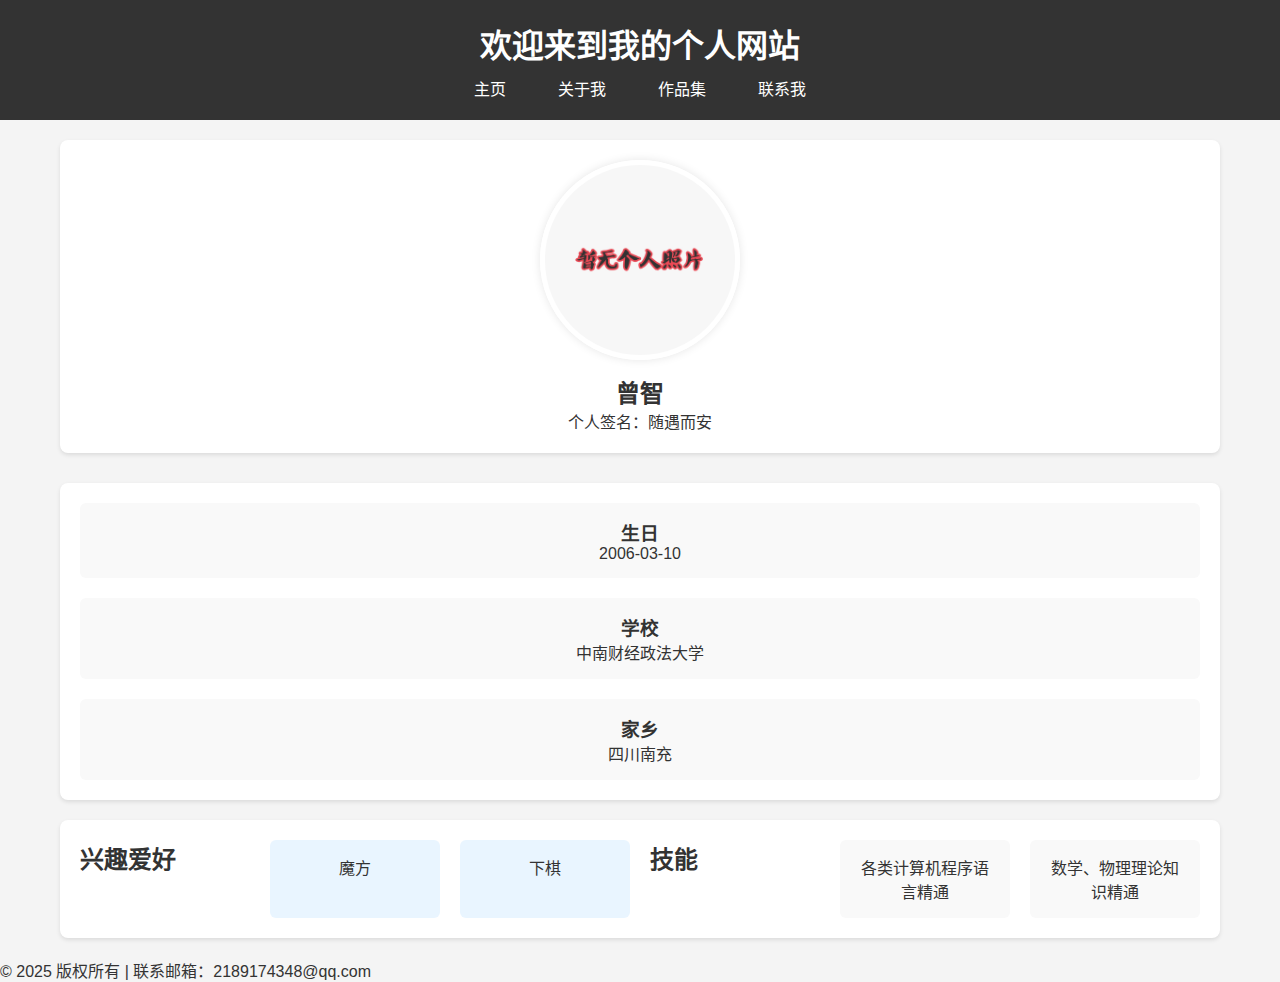
<file: index.html>
<!DOCTYPE html>
<html lang="zh-CN">
<head>
    <meta charset="UTF-8">
    <meta name="viewport" content="width=device-width, initial-scale=1.0">
    <title>我的个人网站</title>
    <link rel="stylesheet" href="css/style.css">
</head>
<body>
    <!-- 网站头部包含导航栏 -->
    <header>
        <h1>欢迎来到我的个人网站</h1>
        <nav>
            <ul>
                <!-- 使用Flexbox实现水平导航菜单 -->
                <li><a href="index.html">主页</a></li>
                <li><a href="about.html">关于我</a></li>
                <li><a href="portfolio.html">作品集</a></li>
                <li><a href="contact.html">联系我</a></li>
            </ul>
        </nav>
    </header>

    <main>
        <!-- 个人资料卡片 -->
        <section class="profile-card">
            <img src="images/profile.jpg" alt="我的照片" class="profile-img">
            <h2>曾智</h2>
            <p>个人签名：随遇而安</p>
        </section>

        <!-- 基本信息网格布局 -->
        <section class="basic-info">
            <div class="info-item">
                <h3>生日</h3>
                <p>2006-03-10</p>
            </div>
            <div class="info-item">
                <h3>学校</h3>
                <p>中南财经政法大学</p>
            </div>
            <div class="info-item">
                <h3>家乡</h3>
                <p>四川南充</p>
            </div>
        </section>

        <!-- 兴趣爱好与技能网格布局 -->
        <section class="hobbies-skills">
            <h2>兴趣爱好</h2>
            <div class="hobby-item">
                <p>魔方</p>
            </div>
            <div class="hobby-item">
                <p>下棋</p>
            </div>

            <h2>技能</h2>
            <div class="skill-item">
                <p>各类计算机程序语言精通</p>
            </div>
            <div class="skill-item">
                <p>数学、物理理论知识精通</p>
            </div>
        </section>
    </main>

    <!-- 固定定位页脚 -->
    <footer>
        <p>&copy; 2025 版权所有 | 联系邮箱：2189174348@qq.com</p>
    </footer>
</body>
</html>
</file>
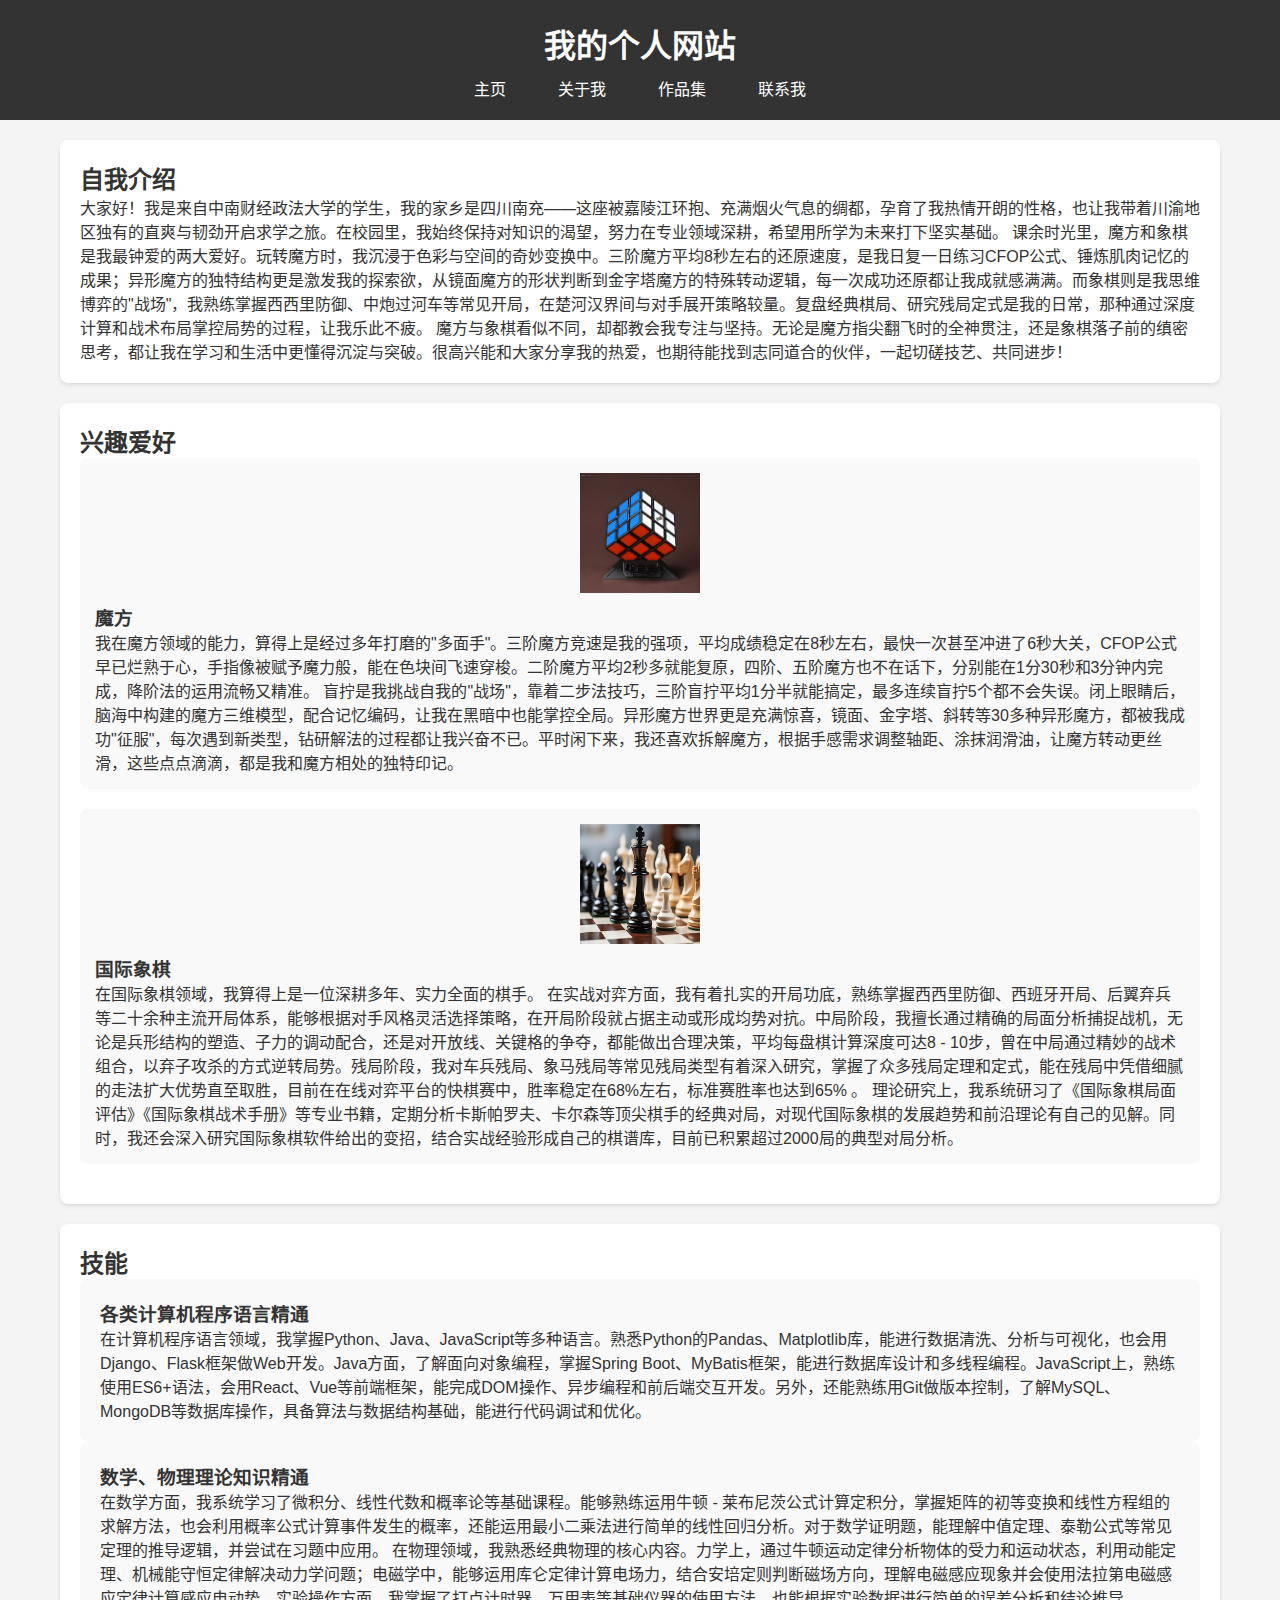
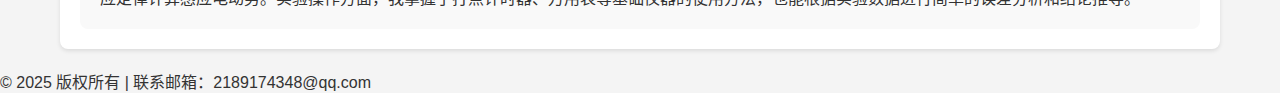
<file: about.html>
<!DOCTYPE html>
<html lang="zh-CN">
<head>
    <meta charset="UTF-8">
    <meta name="viewport" content="width=device-width, initial-scale=1.0">
    <title>关于我</title>
    <link rel="stylesheet" href="css/style.css">
</head>
<body>
    <header>
        <h1>我的个人网站</h1>
        <nav>
            <ul>
                <li><a href="index.html">主页</a></li>
                <li><a href="about.html">关于我</a></li>
                <li><a href="portfolio.html">作品集</a></li>
                <li><a href="contact.html">联系我</a></li>
            </ul>
        </nav>
    </header>

    <main>
        <!-- 自我介绍部分 -->
        <section class="intro">
            <h2>自我介绍</h2>
            <p>大家好！我是来自中南财经政法大学的学生，我的家乡是四川南充——这座被嘉陵江环抱、充满烟火气息的绸都，孕育了我热情开朗的性格，也让我带着川渝地区独有的直爽与韧劲开启求学之旅。在校园里，我始终保持对知识的渴望，努力在专业领域深耕，希望用所学为未来打下坚实基础。
 
                课余时光里，魔方和象棋是我最钟爱的两大爱好。玩转魔方时，我沉浸于色彩与空间的奇妙变换中。三阶魔方平均8秒左右的还原速度，是我日复一日练习CFOP公式、锤炼肌肉记忆的成果；异形魔方的独特结构更是激发我的探索欲，从镜面魔方的形状判断到金字塔魔方的特殊转动逻辑，每一次成功还原都让我成就感满满。而象棋则是我思维博弈的"战场"，我熟练掌握西西里防御、中炮过河车等常见开局，在楚河汉界间与对手展开策略较量。复盘经典棋局、研究残局定式是我的日常，那种通过深度计算和战术布局掌控局势的过程，让我乐此不疲。
                 
                魔方与象棋看似不同，却都教会我专注与坚持。无论是魔方指尖翻飞时的全神贯注，还是象棋落子前的缜密思考，都让我在学习和生活中更懂得沉淀与突破。很高兴能和大家分享我的热爱，也期待能找到志同道合的伙伴，一起切磋技艺、共同进步！</p>
        </section>

        <!-- 兴趣爱好详情 -->
        <section class="hobbies-detail">
            <h2>兴趣爱好</h2>
            <div class="hobby-card">
                <img src="images/hobby1.jpg" alt="魔方" class="hobby-img" 
                     width="120" height="120">
                <div class="hobby-info">
                    <h3>魔方</h3>
                    <p>我在魔方领域的能力，算得上是经过多年打磨的"多面手"。三阶魔方竞速是我的强项，平均成绩稳定在8秒左右，最快一次甚至冲进了6秒大关，CFOP公式早已烂熟于心，手指像被赋予魔力般，能在色块间飞速穿梭。二阶魔方平均2秒多就能复原，四阶、五阶魔方也不在话下，分别能在1分30秒和3分钟内完成，降阶法的运用流畅又精准。 
                        盲拧是我挑战自我的"战场"，靠着二步法技巧，三阶盲拧平均1分半就能搞定，最多连续盲拧5个都不会失误。闭上眼睛后，脑海中构建的魔方三维模型，配合记忆编码，让我在黑暗中也能掌控全局。异形魔方世界更是充满惊喜，镜面、金字塔、斜转等30多种异形魔方，都被我成功"征服"，每次遇到新类型，钻研解法的过程都让我兴奋不已。平时闲下来，我还喜欢拆解魔方，根据手感需求调整轴距、涂抹润滑油，让魔方转动更丝滑，这些点点滴滴，都是我和魔方相处的独特印记。</p>
                </div>
            </div>
            <div class="hobby-card">
                <img src="images/hobby2.jpg" alt="国际象棋" class="hobby-img" 
                     width="120" height="120">
                <div class="hobby-info">
                    <h3>国际象棋</h3>
                    <p>在国际象棋领域，我算得上是一位深耕多年、实力全面的棋手。
                        在实战对弈方面，我有着扎实的开局功底，熟练掌握西西里防御、西班牙开局、后翼弃兵等二十余种主流开局体系，能够根据对手风格灵活选择策略，在开局阶段就占据主动或形成均势对抗。中局阶段，我擅长通过精确的局面分析捕捉战机，无论是兵形结构的塑造、子力的调动配合，还是对开放线、关键格的争夺，都能做出合理决策，平均每盘棋计算深度可达8 - 10步，曾在中局通过精妙的战术组合，以弃子攻杀的方式逆转局势。残局阶段，我对车兵残局、象马残局等常见残局类型有着深入研究，掌握了众多残局定理和定式，能在残局中凭借细腻的走法扩大优势直至取胜，目前在在线对弈平台的快棋赛中，胜率稳定在68%左右，标准赛胜率也达到65% 。
                         
                        理论研究上，我系统研习了《国际象棋局面评估》《国际象棋战术手册》等专业书籍，定期分析卡斯帕罗夫、卡尔森等顶尖棋手的经典对局，对现代国际象棋的发展趋势和前沿理论有自己的见解。同时，我还会深入研究国际象棋软件给出的变招，结合实战经验形成自己的棋谱库，目前已积累超过2000局的典型对局分析。</p>
                </div>
            </div>
        </section>

        <!-- 技能详情 -->
        <section class="skills-detail">
            <h2>技能</h2>
            <div class="skill-card">
                <div class="skill-info">
                    <h3>各类计算机程序语言精通</h3>
                    <p>在计算机程序语言领域，我掌握Python、Java、JavaScript等多种语言。熟悉Python的Pandas、Matplotlib库，能进行数据清洗、分析与可视化，也会用Django、Flask框架做Web开发。Java方面，了解面向对象编程，掌握Spring Boot、MyBatis框架，能进行数据库设计和多线程编程。JavaScript上，熟练使用ES6+语法，会用React、Vue等前端框架，能完成DOM操作、异步编程和前后端交互开发。另外，还能熟练用Git做版本控制，了解MySQL、MongoDB等数据库操作，具备算法与数据结构基础，能进行代码调试和优化。</p>
                </div>
            </div>
            <div class="skill-card">
                <div class="skill-info">
                    <h3>数学、物理理论知识精通</h3>
                    <p>在数学方面，我系统学习了微积分、线性代数和概率论等基础课程。能够熟练运用牛顿 - 莱布尼茨公式计算定积分，掌握矩阵的初等变换和线性方程组的求解方法，也会利用概率公式计算事件发生的概率，还能运用最小二乘法进行简单的线性回归分析。对于数学证明题，能理解中值定理、泰勒公式等常见定理的推导逻辑，并尝试在习题中应用。
 
                        在物理领域，我熟悉经典物理的核心内容。力学上，通过牛顿运动定律分析物体的受力和运动状态，利用动能定理、机械能守恒定律解决动力学问题；电磁学中，能够运用库仑定律计算电场力，结合安培定则判断磁场方向，理解电磁感应现象并会使用法拉第电磁感应定律计算感应电动势。实验操作方面，我掌握了打点计时器、万用表等基础仪器的使用方法，也能根据实验数据进行简单的误差分析和结论推导。</p>
                </div>
            </div>
        </section>
    </main>

    <footer>
        <p>&copy; 2025 版权所有 | 联系邮箱：2189174348@qq.com</p>
    </footer>
</body>
</html>
</file>
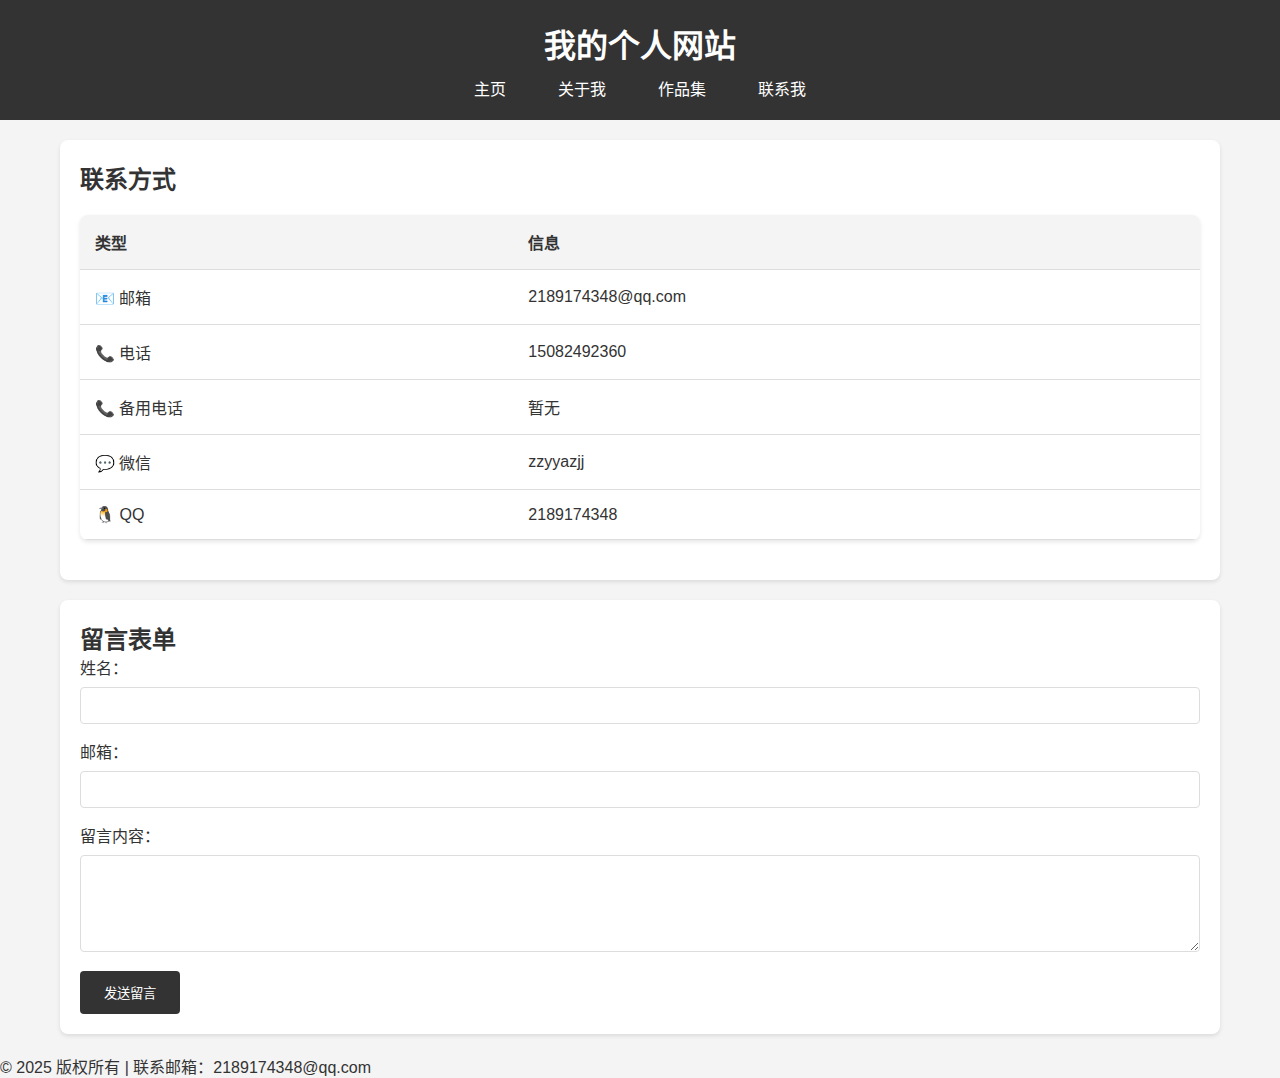
<file: contact.html>
<!DOCTYPE html>
<html lang="zh-CN">
<head>
    <meta charset="UTF-8">
    <meta name="viewport" content="width=device-width, initial-scale=1.0">
    <title>联系我</title>
    <link rel="stylesheet" href="css/style.css">
</head>
<body>
    <header>
        <h1>我的个人网站</h1>
        <nav>
            <ul>
                <li><a href="index.html">主页</a></li>
                <li><a href="about.html">关于我</a></li>
                <li><a href="portfolio.html">作品集</a></li>
                <li><a href="contact.html">联系我</a></li>
            </ul>
        </nav>
    </header>

    <main>
        <!-- 联系方式表格 -->
        <section class="contact-info">
            <h2>联系方式</h2>
            <table class="contact-table">
                <thead>
                    <tr>
                        <th>类型</th>
                        <th>信息</th>
                    </tr>
                </thead>
                <tbody>
                    <tr>
                        <td>📧 邮箱</td>
                        <td>2189174348@qq.com</td>
                    </tr>
                    <tr>
                        <td>📞 电话</td>
                        <td>15082492360</td>
                    </tr>
                    <tr>
                        <td>📞 备用电话</td>
                        <td>暂无</td>
                    </tr>
                    <tr>
                        <td>💬 微信</td>
                        <td>zzyyazjj</td>
                    </tr>
                    <tr>
                        <td>🐧 QQ</td>
                        <td>2189174348</td>
                    </tr>
                </tbody>
            </table>
        </section>

        <!-- 留言表单 -->
        <section class="contact-form">
            <h2>留言表单</h2>
            <form action="mailto:2189174348@qq.com" method="post" enctype="text/plain">
                <label for="name">姓名：</label>
                <input type="text" id="name" name="name" required>
                
                <label for="email">邮箱：</label>
                <input type="email" id="email" name="email" required>
                
                <label for="message">留言内容：</label>
                <textarea id="message" name="message" rows="5" required></textarea>
                
                <button type="submit">发送留言</button>
            </form>
        </section>
    </main>

    <footer>
        <p>&copy; 2025 版权所有 | 联系邮箱：2189174348@qq.com</p>
    </footer>
</body>
</html>
</file>
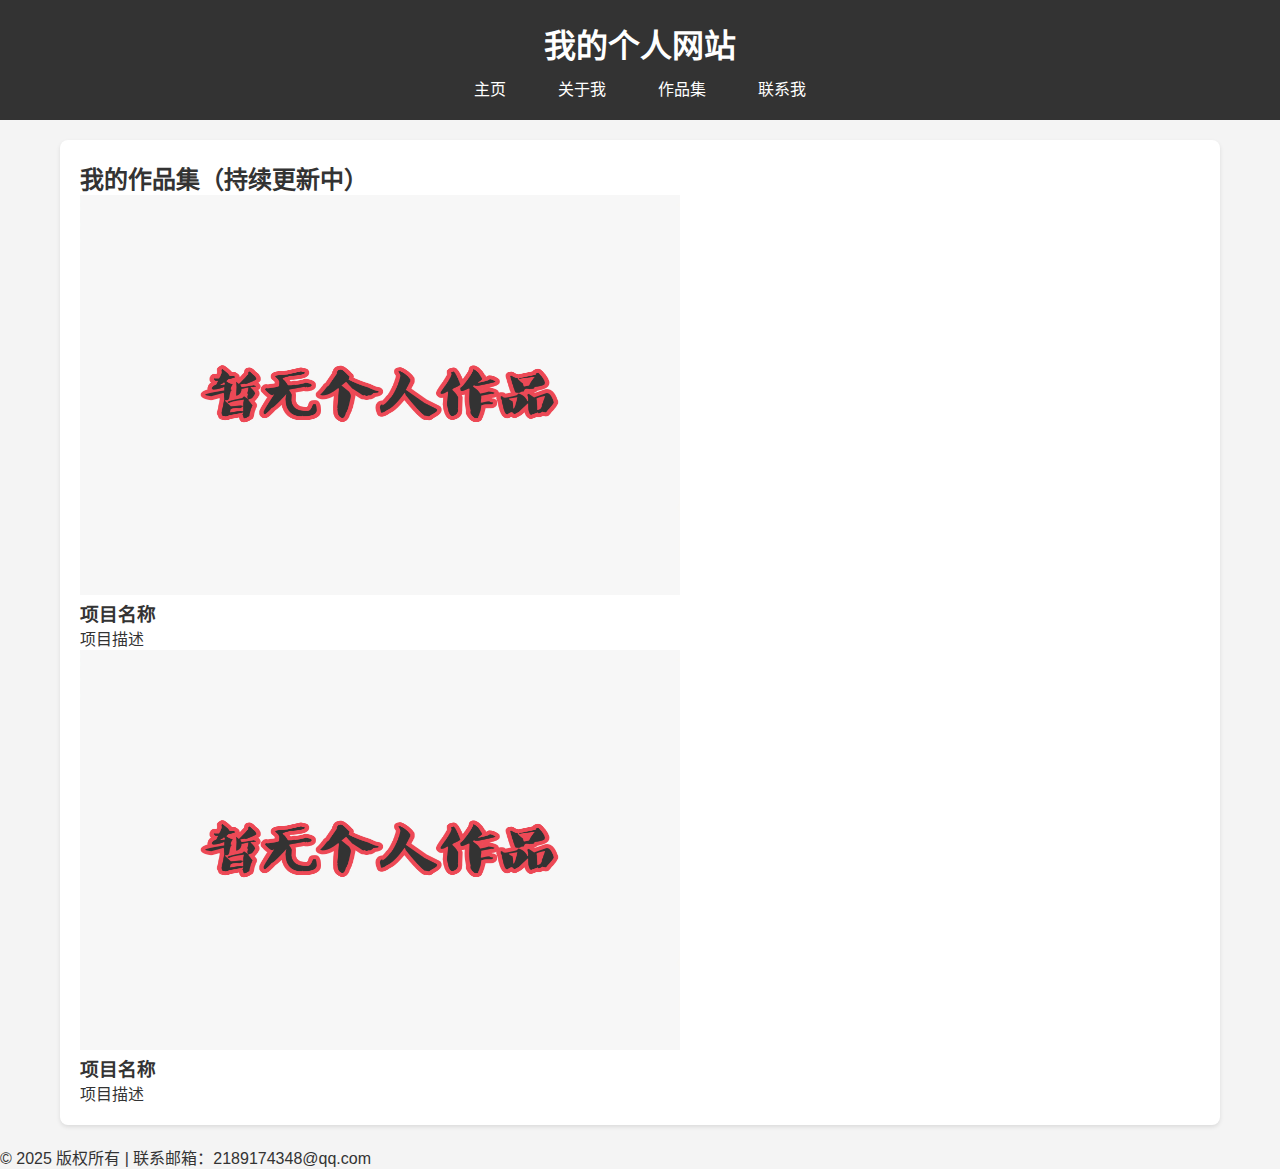
<file: portfolio.html>
<!DOCTYPE html>
<html lang="zh-CN">
<head>
    <meta charset="UTF-8">
    <meta name="viewport" content="width=device-width, initial-scale=1.0">
    <title>作品集</title>
    <link rel="stylesheet" href="css/style.css">
</head>
<body>
    <header>
        <h1>我的个人网站</h1>
        <nav>
            <ul>
                <li><a href="index.html">主页</a></li>
                <li><a href="about.html">关于我</a></li>
                <li><a href="portfolio.html">作品集</a></li>
                <li><a href="contact.html">联系我</a></li>
            </ul>
        </nav>
    </header>

    <main>
        <!-- 作品集网格布局 -->
        <section class="projects">
            <h2>我的作品集（持续更新中）</h2>
            <div class="project-card">
                <!-- 优化图片尺寸，添加max-width和height控制 -->
                <img src="images/placeholder.jpg" alt="作品占位图" class="placeholder-img" 
                     width="600" height="400">
                <h3>项目名称</h3>
                <p>项目描述</p>
            </div>
            <div class="project-card">
                <img src="images/placeholder.jpg" alt="作品占位图" class="placeholder-img" 
                     width="600" height="400">
                <h3>项目名称</h3>
                <p>项目描述</p>
            </div>
        </section>
    </main>

    <footer>
        <p>&copy; 2025 版权所有 | 联系邮箱：2189174348@qq.com</p>
    </footer>
</body>
</html>
</file>
<file: css/style.css>
/* 全局盒模型重置 */
* {
    margin: 0;
    padding: 0;
    box-sizing: border-box;
}

/* 基础页面样式 */
body {
    font-family: "微软雅黑", sans-serif;
    background-color: #f4f4f4;
    color: #333;
}

/* 头部样式 */
header {
    background-color: #333;
    color: white;
    padding: 20px;
    text-align: center;
}

/* 导航栏样式 */
nav ul {
    list-style: none;
    display: flex;
    justify-content: center;
    gap: 20px;
    margin-top: 10px;
}

nav a {
    color: white;
    text-decoration: none;
    padding: 8px 16px;
    border-radius: 4px;
    transition: background-color 0.3s;
}

nav a:hover {
    background-color: #555;
}

/* 主体容器 */
main {
    max-width: 1200px;
    margin: 20px auto;
    padding: 0 20px;
}

/* 通用区块样式 */
section {
    background-color: white;
    padding: 20px;
    margin-bottom: 20px;
    border-radius: 8px;
    box-shadow: 0 2px 4px rgba(0, 0, 0, 0.1);
}

/* 个人资料卡片 */
.profile-card {
    text-align: center;
    margin-bottom: 30px;
}

.profile-img {
    width: 100%;
    max-width: 200px;
    height: 200px;
    border-radius: 50%;
    object-fit: cover;
    border: 5px solid #fff;
    box-shadow: 0 0 10px rgba(0, 0, 0, 0.1);
    margin: 0 auto 10px;
}

/* 基本信息网格布局 */
.basic-info {
    display: grid;
    grid-template-columns: 1fr;
    gap: 20px;
}

.info-item {
    padding: 15px;
    background-color: #f9f9f9;
    border-radius: 6px;
    text-align: center;
}

/* 兴趣与技能网格布局 */
.hobbies-skills {
    display: grid;
    grid-template-columns: repeat(auto-fit, minmax(150px, 1fr));
    gap: 20px;
}

.hobby-item {
    text-align: center;
    padding: 15px;
    background-color: #e9f5ff;
    border-radius: 6px;
}

.skill-item {
    text-align: center;
    padding: 15px;
    background-color: #f9f9f9;
    border-radius: 6px;
}

/* 兴趣详情卡片 */
.hobby-card {
    display: flex;
    flex-direction: column;
    align-items: center;
    gap: 10px;
    margin-bottom: 20px;
    padding: 15px;
    background-color: #f9f9f9;
    border-radius: 8px;
}

/* 技能详情卡片 */
.skill-card {
    padding: 20px;
    background-color: #f9f9f9;
    border-radius: 8px;
    text-align: center;
}

.skill-info {
    text-align: left;
}

/* 联系方式表格样式 */
.contact-table {
    width: 100%;
    margin: 20px 0;
    border-collapse: collapse;
    background-color: white;
    border-radius: 8px;
    overflow: hidden;
    box-shadow: 0 2px 4px rgba(0, 0, 0, 0.1);
}

.contact-table th,
.contact-table td {
    padding: 15px;
    text-align: left; /* 文字左对齐 */
    border-bottom: 1px solid #ddd;
}

.contact-table th {
    background-color: #f4f4f4;
    font-weight: bold;
}

/* 表单样式 */
.contact-form {
    background-color: white;
    padding: 20px;
    border-radius: 8px;
    box-shadow: 0 2px 4px rgba(0, 0, 0, 0.1);
}

.contact-form label {
    display: block;
    margin-bottom: 8px;
}

.contact-form input,
.contact-form textarea {
    width: 100%;
    padding: 10px;
    margin-bottom: 15px;
    border: 1px solid #ddd;
    border-radius: 4px;
    resize: vertical;
}

.contact-form button {
    background-color: #333;
    color: white;
    padding: 12px 24px;
    border: none;
    border-radius: 4px;
    cursor: pointer;
    transition: background-color 0.3s;
}

.contact-form button:hover {
    background-color: #555;
}

/* 响应式设计 */
@media (max-width: 768px) {
    .profile-img {
        max-width: 150px;
        height: 150px;
    }

    .hobby-img {
        max-width: 100px;
        height: 100px;
    }

    .placeholder-img {
        max-height: 200px;
    }

    .basic-info {
        grid-template-columns: 1fr;
    }

    .projects {
        grid-template-columns: 1fr;
    }
}
</file>
